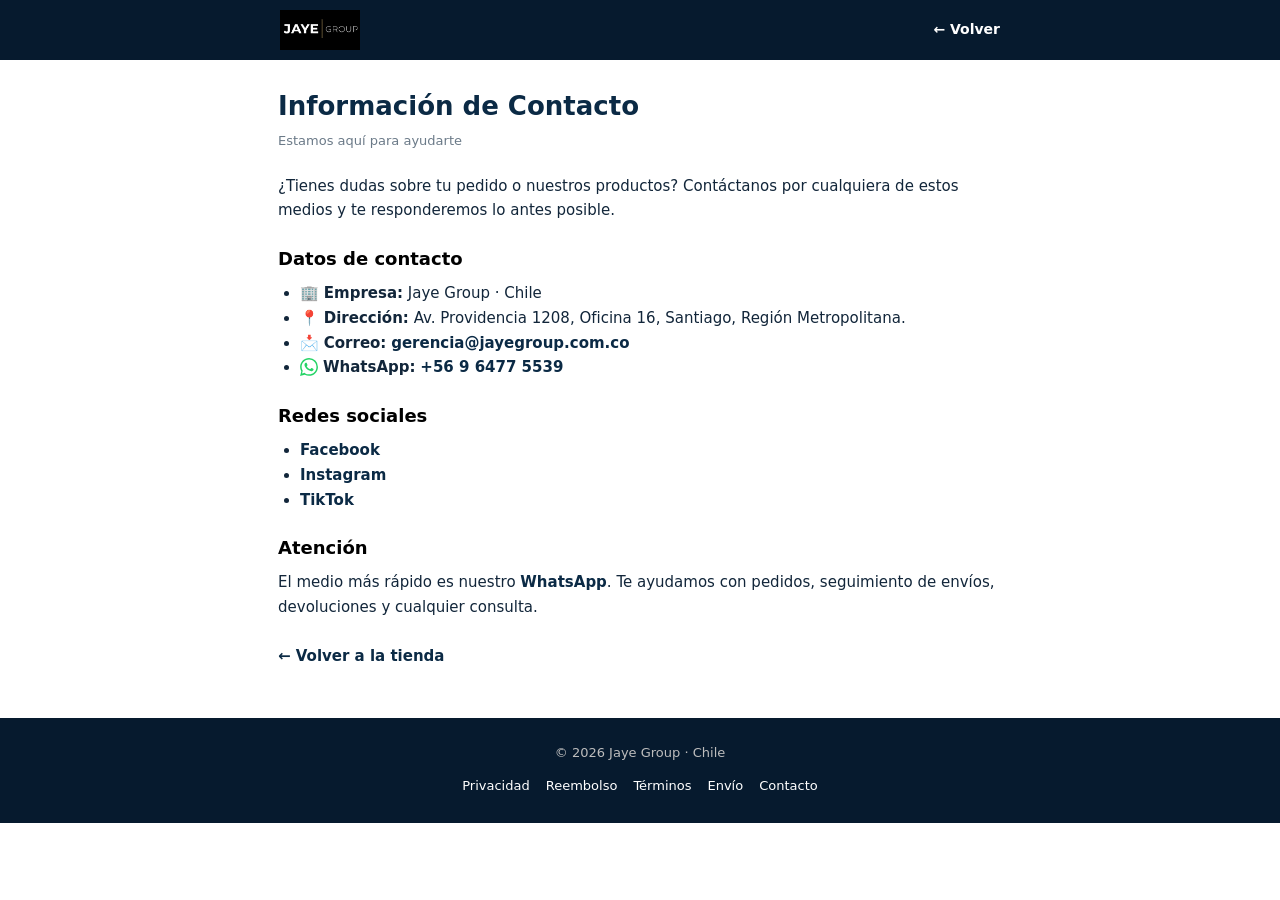
<file: contacto.html>
<!DOCTYPE html>
<html lang="es-CL">
<head>
<meta charset="UTF-8">
<meta name="viewport" content="width=device-width, initial-scale=1">
<title>Información de Contacto | Jaye Group</title>
<link rel="preconnect" href="https://fonts.googleapis.com">
<link href="https://fonts.googleapis.com/css2?family=Archivo:wght@400;600;700;800;900&family=Proza+Libre:wght@400;600;700;800&display=swap" rel="stylesheet">
<link rel="stylesheet" href="style.css">
<script>!function(f,b,e,v,n,t,s){if(f.fbq)return;n=f.fbq=function(){n.callMethod?n.callMethod.apply(n,arguments):n.queue.push(arguments)};if(!f._fbq)f._fbq=n;n.push=n;n.loaded=!0;n.version='2.0';n.queue=[];t=b.createElement(e);t.async=!0;t.src=v;s=b.getElementsByTagName(e)[0];s.parentNode.insertBefore(t,s)}(window,document,'script','https://connect.facebook.net/en_US/fbevents.js');fbq('init','1249894010361489');fbq('track','PageView');</script>
</head>
<body>
<header class="legal-head">
  <div class="wrap">
    <a href="index.html" class="logo"><img src="img/WhatsApp_Image_2026-03-26_at_11.36.34_PM_fa94a861-7009-_003.webp" alt="Jaye Group"></a>
    <a href="index.html" class="volver">← Volver</a>
  </div>
</header>
<main class="legal-body">
  <h1>Información de Contacto</h1>
  <p class="upd">Estamos aquí para ayudarte</p>

  <p>¿Tienes dudas sobre tu pedido o nuestros productos? Contáctanos por cualquiera de estos medios y te responderemos lo antes posible.</p>

  <h2>Datos de contacto</h2>
  <ul>
    <li>🏢 <b>Empresa:</b> Jaye Group · Chile</li>
    <li>📍 <b>Dirección:</b> Av. Providencia 1208, Oficina 16, Santiago, Región Metropolitana.</li>
    <li>📩 <b>Correo:</b> <a href="mailto:gerencia@jayegroup.com.co">gerencia@jayegroup.com.co</a></li>
    <li><svg class="wai" viewBox="0 0 24 24" aria-hidden="true"><path fill="#25D366" d="M.057 24l1.687-6.163a11.867 11.867 0 01-1.587-5.946C.16 5.335 5.495 0 12.05 0a11.817 11.817 0 018.413 3.488 11.824 11.824 0 013.48 8.414c-.003 6.557-5.338 11.892-11.893 11.892a11.9 11.9 0 01-5.688-1.448L.057 24zm6.597-3.807c1.676.995 3.276 1.591 5.392 1.592 5.448 0 9.886-4.434 9.889-9.885.002-5.462-4.415-9.89-9.881-9.892-5.452 0-9.887 4.434-9.889 9.884a9.86 9.86 0 001.519 5.26l-.999 3.648 3.97-1.039zm11.387-5.464c-.074-.124-.272-.198-.57-.347-.297-.149-1.758-.868-2.031-.967-.272-.099-.47-.149-.669.149-.198.297-.768.967-.941 1.165-.173.198-.347.223-.644.074-.297-.149-1.255-.462-2.39-1.475-.883-.788-1.48-1.761-1.653-2.059-.173-.297-.018-.458.13-.606.134-.133.297-.347.446-.521.151-.172.2-.296.3-.495.099-.198.05-.372-.025-.521-.075-.148-.669-1.611-.916-2.206-.242-.579-.487-.5-.669-.51l-.57-.01c-.198 0-.52.074-.792.372s-1.04 1.016-1.04 2.479 1.065 2.876 1.213 3.074c.149.198 2.096 3.2 5.077 4.487.709.306 1.262.489 1.693.626.712.226 1.36.194 1.872.118.571-.085 1.758-.719 2.006-1.413.248-.695.248-1.29.173-1.414z"/></svg><b>WhatsApp:</b> <a href="https://wa.me/56964775539">+56 9 6477 5539</a></li>
  </ul>

  <h2>Redes sociales</h2>
  <ul>
    <li><a href="https://www.facebook.com/share/18bZZKscMB/" target="_blank" rel="noopener">Facebook</a></li>
    <li><a href="https://www.instagram.com/jaye.group?igsh=aXB6eHhzMzhoazg4" target="_blank" rel="noopener">Instagram</a></li>
    <li><a href="https://tiktok.com/@jaye.group" target="_blank" rel="noopener">TikTok</a></li>
  </ul>

  <h2>Atención</h2>
  <p>El medio más rápido es nuestro <a href="https://wa.me/56964775539">WhatsApp</a>. Te ayudamos con pedidos, seguimiento de envíos, devoluciones y cualquier consulta.</p>

  <p style="margin-top:24px"><a href="index.html" style="font-weight:800">← Volver a la tienda</a></p>
</main>
<footer class="legal-foot">
  <div>© <span id="y"></span> Jaye Group · Chile</div>
  <div style="margin-top:8px">
    <a href="privacidad.html">Privacidad</a><a href="reembolso.html">Reembolso</a><a href="terminos.html">Términos</a><a href="envio.html">Envío</a><a href="contacto.html">Contacto</a>
  </div>
</footer>
<script>document.getElementById('y').textContent=new Date().getFullYear();</script>
</body>
</html>
</file>
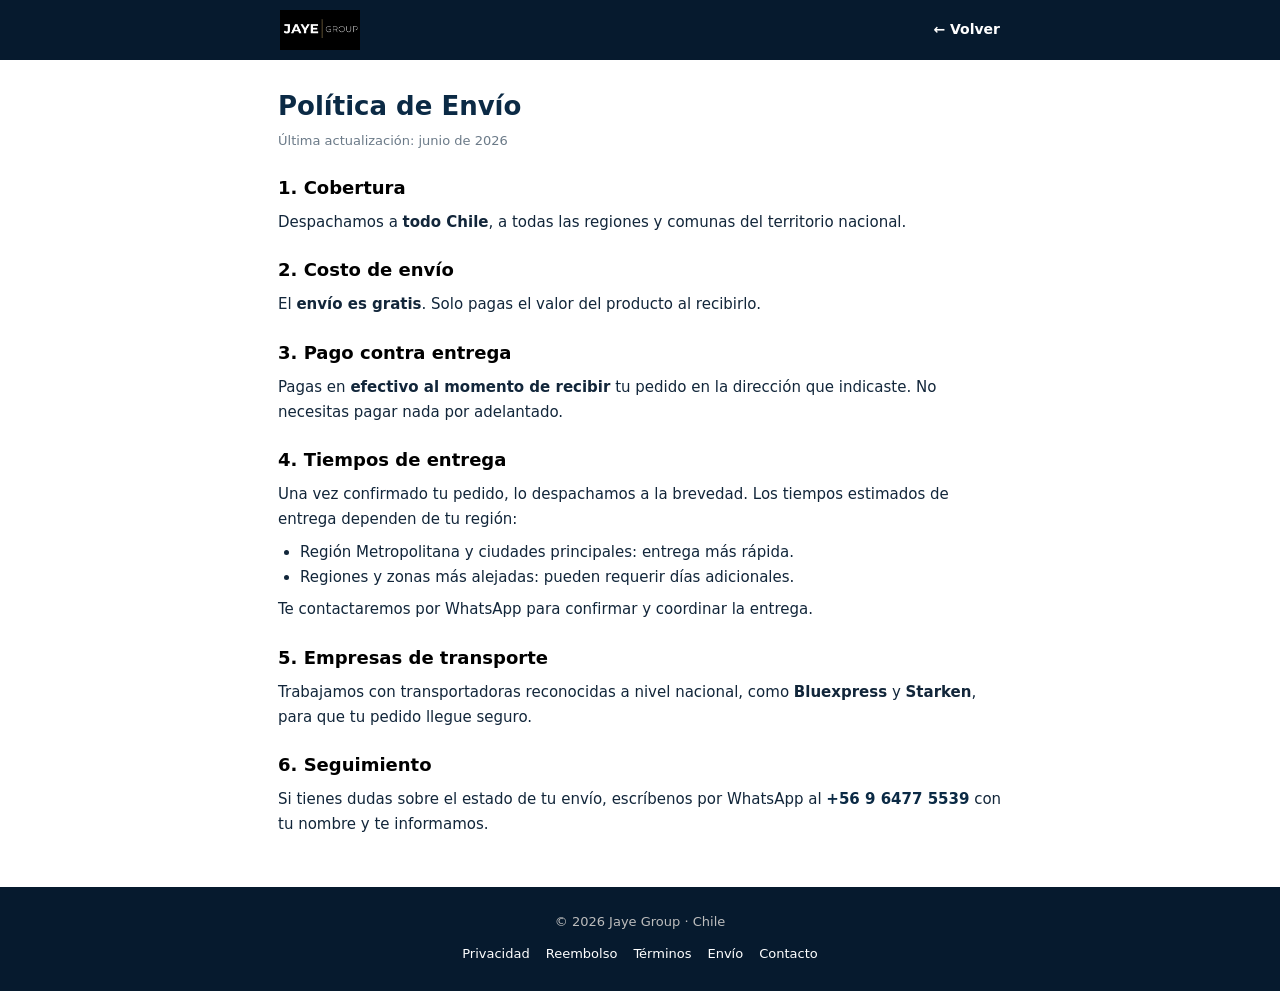
<file: envio.html>
<!DOCTYPE html>
<html lang="es-CL">
<head>
<meta charset="UTF-8">
<meta name="viewport" content="width=device-width, initial-scale=1">
<title>Política de Envío | Jaye Group</title>
<link rel="preconnect" href="https://fonts.googleapis.com">
<link href="https://fonts.googleapis.com/css2?family=Archivo:wght@400;600;700;800;900&family=Proza+Libre:wght@400;600;700;800&display=swap" rel="stylesheet">
<link rel="stylesheet" href="style.css">
<script>!function(f,b,e,v,n,t,s){if(f.fbq)return;n=f.fbq=function(){n.callMethod?n.callMethod.apply(n,arguments):n.queue.push(arguments)};if(!f._fbq)f._fbq=n;n.push=n;n.loaded=!0;n.version='2.0';n.queue=[];t=b.createElement(e);t.async=!0;t.src=v;s=b.getElementsByTagName(e)[0];s.parentNode.insertBefore(t,s)}(window,document,'script','https://connect.facebook.net/en_US/fbevents.js');fbq('init','1249894010361489');fbq('track','PageView');</script>
</head>
<body>
<header class="legal-head">
  <div class="wrap">
    <a href="index.html" class="logo"><img src="img/WhatsApp_Image_2026-03-26_at_11.36.34_PM_fa94a861-7009-_003.webp" alt="Jaye Group"></a>
    <a href="index.html" class="volver">← Volver</a>
  </div>
</header>
<main class="legal-body">
  <h1>Política de Envío</h1>
  <p class="upd">Última actualización: junio de 2026</p>

  <h2>1. Cobertura</h2>
  <p>Despachamos a <b>todo Chile</b>, a todas las regiones y comunas del territorio nacional.</p>

  <h2>2. Costo de envío</h2>
  <p>El <b>envío es gratis</b>. Solo pagas el valor del producto al recibirlo.</p>

  <h2>3. Pago contra entrega</h2>
  <p>Pagas en <b>efectivo al momento de recibir</b> tu pedido en la dirección que indicaste. No necesitas pagar nada por adelantado.</p>

  <h2>4. Tiempos de entrega</h2>
  <p>Una vez confirmado tu pedido, lo despachamos a la brevedad. Los tiempos estimados de entrega dependen de tu región:</p>
  <ul>
    <li>Región Metropolitana y ciudades principales: entrega más rápida.</li>
    <li>Regiones y zonas más alejadas: pueden requerir días adicionales.</li>
  </ul>
  <p>Te contactaremos por WhatsApp para confirmar y coordinar la entrega.</p>

  <h2>5. Empresas de transporte</h2>
  <p>Trabajamos con transportadoras reconocidas a nivel nacional, como <b>Bluexpress</b> y <b>Starken</b>, para que tu pedido llegue seguro.</p>

  <h2>6. Seguimiento</h2>
  <p>Si tienes dudas sobre el estado de tu envío, escríbenos por WhatsApp al <a href="https://wa.me/56964775539">+56 9 6477 5539</a> con tu nombre y te informamos.</p>
</main>
<footer class="legal-foot">
  <div>© <span id="y"></span> Jaye Group · Chile</div>
  <div style="margin-top:8px">
    <a href="privacidad.html">Privacidad</a><a href="reembolso.html">Reembolso</a><a href="terminos.html">Términos</a><a href="envio.html">Envío</a><a href="contacto.html">Contacto</a>
  </div>
</footer>
<script>document.getElementById('y').textContent=new Date().getFullYear();</script>
</body>
</html>
</file>
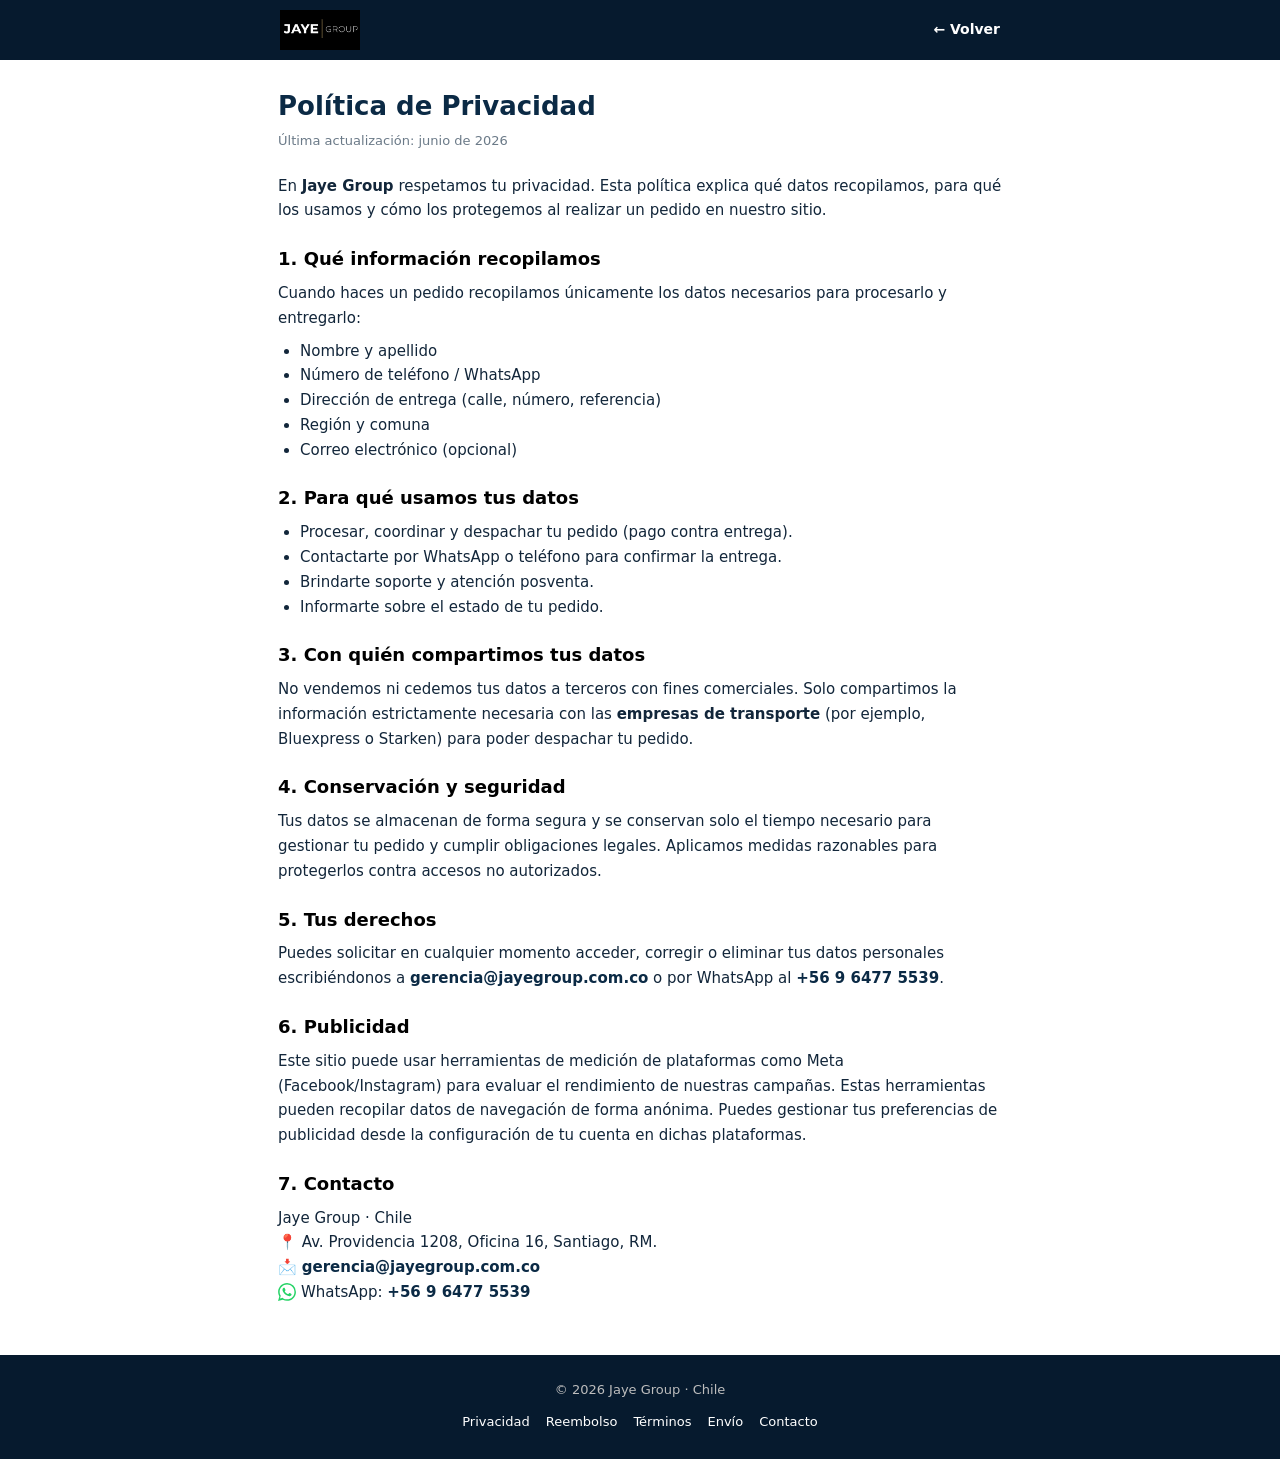
<file: privacidad.html>
<!DOCTYPE html>
<html lang="es-CL">
<head>
<meta charset="UTF-8">
<meta name="viewport" content="width=device-width, initial-scale=1">
<title>Política de Privacidad | Jaye Group</title>
<link rel="preconnect" href="https://fonts.googleapis.com">
<link href="https://fonts.googleapis.com/css2?family=Archivo:wght@400;600;700;800;900&family=Proza+Libre:wght@400;600;700;800&display=swap" rel="stylesheet">
<link rel="stylesheet" href="style.css">
<script>!function(f,b,e,v,n,t,s){if(f.fbq)return;n=f.fbq=function(){n.callMethod?n.callMethod.apply(n,arguments):n.queue.push(arguments)};if(!f._fbq)f._fbq=n;n.push=n;n.loaded=!0;n.version='2.0';n.queue=[];t=b.createElement(e);t.async=!0;t.src=v;s=b.getElementsByTagName(e)[0];s.parentNode.insertBefore(t,s)}(window,document,'script','https://connect.facebook.net/en_US/fbevents.js');fbq('init','1249894010361489');fbq('track','PageView');</script>
</head>
<body>
<header class="legal-head">
  <div class="wrap">
    <a href="index.html" class="logo"><img src="img/WhatsApp_Image_2026-03-26_at_11.36.34_PM_fa94a861-7009-_003.webp" alt="Jaye Group"></a>
    <a href="index.html" class="volver">← Volver</a>
  </div>
</header>
<main class="legal-body">
  <h1>Política de Privacidad</h1>
  <p class="upd">Última actualización: junio de 2026</p>

  <p>En <b>Jaye Group</b> respetamos tu privacidad. Esta política explica qué datos recopilamos, para qué los usamos y cómo los protegemos al realizar un pedido en nuestro sitio.</p>

  <h2>1. Qué información recopilamos</h2>
  <p>Cuando haces un pedido recopilamos únicamente los datos necesarios para procesarlo y entregarlo:</p>
  <ul>
    <li>Nombre y apellido</li>
    <li>Número de teléfono / WhatsApp</li>
    <li>Dirección de entrega (calle, número, referencia)</li>
    <li>Región y comuna</li>
    <li>Correo electrónico (opcional)</li>
  </ul>

  <h2>2. Para qué usamos tus datos</h2>
  <ul>
    <li>Procesar, coordinar y despachar tu pedido (pago contra entrega).</li>
    <li>Contactarte por WhatsApp o teléfono para confirmar la entrega.</li>
    <li>Brindarte soporte y atención posventa.</li>
    <li>Informarte sobre el estado de tu pedido.</li>
  </ul>

  <h2>3. Con quién compartimos tus datos</h2>
  <p>No vendemos ni cedemos tus datos a terceros con fines comerciales. Solo compartimos la información estrictamente necesaria con las <b>empresas de transporte</b> (por ejemplo, Bluexpress o Starken) para poder despachar tu pedido.</p>

  <h2>4. Conservación y seguridad</h2>
  <p>Tus datos se almacenan de forma segura y se conservan solo el tiempo necesario para gestionar tu pedido y cumplir obligaciones legales. Aplicamos medidas razonables para protegerlos contra accesos no autorizados.</p>

  <h2>5. Tus derechos</h2>
  <p>Puedes solicitar en cualquier momento acceder, corregir o eliminar tus datos personales escribiéndonos a <a href="mailto:gerencia@jayegroup.com.co">gerencia@jayegroup.com.co</a> o por WhatsApp al <a href="https://wa.me/56964775539">+56 9 6477 5539</a>.</p>

  <h2>6. Publicidad</h2>
  <p>Este sitio puede usar herramientas de medición de plataformas como Meta (Facebook/Instagram) para evaluar el rendimiento de nuestras campañas. Estas herramientas pueden recopilar datos de navegación de forma anónima. Puedes gestionar tus preferencias de publicidad desde la configuración de tu cuenta en dichas plataformas.</p>

  <h2>7. Contacto</h2>
  <p>Jaye Group · Chile<br>
  📍 Av. Providencia 1208, Oficina 16, Santiago, RM.<br>
  📩 <a href="mailto:gerencia@jayegroup.com.co">gerencia@jayegroup.com.co</a><br>
  <svg class="wai" viewBox="0 0 24 24" aria-hidden="true"><path fill="#25D366" d="M.057 24l1.687-6.163a11.867 11.867 0 01-1.587-5.946C.16 5.335 5.495 0 12.05 0a11.817 11.817 0 018.413 3.488 11.824 11.824 0 013.48 8.414c-.003 6.557-5.338 11.892-11.893 11.892a11.9 11.9 0 01-5.688-1.448L.057 24zm6.597-3.807c1.676.995 3.276 1.591 5.392 1.592 5.448 0 9.886-4.434 9.889-9.885.002-5.462-4.415-9.89-9.881-9.892-5.452 0-9.887 4.434-9.889 9.884a9.86 9.86 0 001.519 5.26l-.999 3.648 3.97-1.039zm11.387-5.464c-.074-.124-.272-.198-.57-.347-.297-.149-1.758-.868-2.031-.967-.272-.099-.47-.149-.669.149-.198.297-.768.967-.941 1.165-.173.198-.347.223-.644.074-.297-.149-1.255-.462-2.39-1.475-.883-.788-1.48-1.761-1.653-2.059-.173-.297-.018-.458.13-.606.134-.133.297-.347.446-.521.151-.172.2-.296.3-.495.099-.198.05-.372-.025-.521-.075-.148-.669-1.611-.916-2.206-.242-.579-.487-.5-.669-.51l-.57-.01c-.198 0-.52.074-.792.372s-1.04 1.016-1.04 2.479 1.065 2.876 1.213 3.074c.149.198 2.096 3.2 5.077 4.487.709.306 1.262.489 1.693.626.712.226 1.36.194 1.872.118.571-.085 1.758-.719 2.006-1.413.248-.695.248-1.29.173-1.414z"/></svg>WhatsApp: <a href="https://wa.me/56964775539">+56 9 6477 5539</a></p>
</main>
<footer class="legal-foot">
  <div>© <span id="y"></span> Jaye Group · Chile</div>
  <div style="margin-top:8px">
    <a href="privacidad.html">Privacidad</a><a href="reembolso.html">Reembolso</a><a href="terminos.html">Términos</a><a href="envio.html">Envío</a><a href="contacto.html">Contacto</a>
  </div>
</footer>
<script>document.getElementById('y').textContent=new Date().getFullYear();</script>
</body>
</html>
</file>
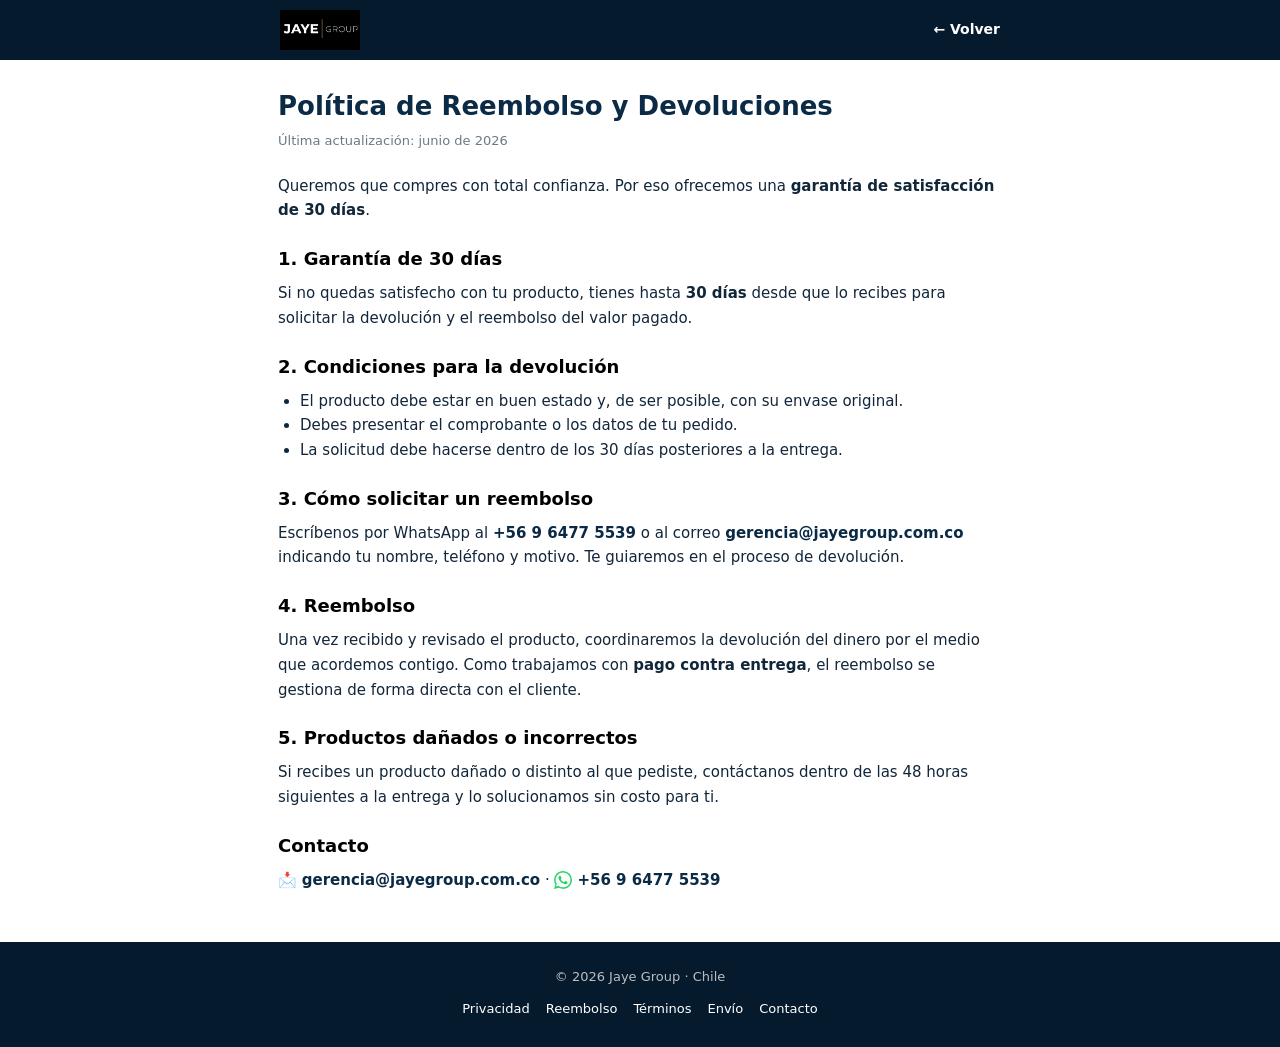
<file: reembolso.html>
<!DOCTYPE html>
<html lang="es-CL">
<head>
<meta charset="UTF-8">
<meta name="viewport" content="width=device-width, initial-scale=1">
<title>Política de Reembolso y Devoluciones | Jaye Group</title>
<link rel="preconnect" href="https://fonts.googleapis.com">
<link href="https://fonts.googleapis.com/css2?family=Archivo:wght@400;600;700;800;900&family=Proza+Libre:wght@400;600;700;800&display=swap" rel="stylesheet">
<link rel="stylesheet" href="style.css">
<script>!function(f,b,e,v,n,t,s){if(f.fbq)return;n=f.fbq=function(){n.callMethod?n.callMethod.apply(n,arguments):n.queue.push(arguments)};if(!f._fbq)f._fbq=n;n.push=n;n.loaded=!0;n.version='2.0';n.queue=[];t=b.createElement(e);t.async=!0;t.src=v;s=b.getElementsByTagName(e)[0];s.parentNode.insertBefore(t,s)}(window,document,'script','https://connect.facebook.net/en_US/fbevents.js');fbq('init','1249894010361489');fbq('track','PageView');</script>
</head>
<body>
<header class="legal-head">
  <div class="wrap">
    <a href="index.html" class="logo"><img src="img/WhatsApp_Image_2026-03-26_at_11.36.34_PM_fa94a861-7009-_003.webp" alt="Jaye Group"></a>
    <a href="index.html" class="volver">← Volver</a>
  </div>
</header>
<main class="legal-body">
  <h1>Política de Reembolso y Devoluciones</h1>
  <p class="upd">Última actualización: junio de 2026</p>

  <p>Queremos que compres con total confianza. Por eso ofrecemos una <b>garantía de satisfacción de 30 días</b>.</p>

  <h2>1. Garantía de 30 días</h2>
  <p>Si no quedas satisfecho con tu producto, tienes hasta <b>30 días</b> desde que lo recibes para solicitar la devolución y el reembolso del valor pagado.</p>

  <h2>2. Condiciones para la devolución</h2>
  <ul>
    <li>El producto debe estar en buen estado y, de ser posible, con su envase original.</li>
    <li>Debes presentar el comprobante o los datos de tu pedido.</li>
    <li>La solicitud debe hacerse dentro de los 30 días posteriores a la entrega.</li>
  </ul>

  <h2>3. Cómo solicitar un reembolso</h2>
  <p>Escríbenos por WhatsApp al <a href="https://wa.me/56964775539">+56 9 6477 5539</a> o al correo <a href="mailto:gerencia@jayegroup.com.co">gerencia@jayegroup.com.co</a> indicando tu nombre, teléfono y motivo. Te guiaremos en el proceso de devolución.</p>

  <h2>4. Reembolso</h2>
  <p>Una vez recibido y revisado el producto, coordinaremos la devolución del dinero por el medio que acordemos contigo. Como trabajamos con <b>pago contra entrega</b>, el reembolso se gestiona de forma directa con el cliente.</p>

  <h2>5. Productos dañados o incorrectos</h2>
  <p>Si recibes un producto dañado o distinto al que pediste, contáctanos dentro de las 48 horas siguientes a la entrega y lo solucionamos sin costo para ti.</p>

  <h2>Contacto</h2>
  <p>📩 <a href="mailto:gerencia@jayegroup.com.co">gerencia@jayegroup.com.co</a> · <svg class="wai" viewBox="0 0 24 24" aria-hidden="true"><path fill="#25D366" d="M.057 24l1.687-6.163a11.867 11.867 0 01-1.587-5.946C.16 5.335 5.495 0 12.05 0a11.817 11.817 0 018.413 3.488 11.824 11.824 0 013.48 8.414c-.003 6.557-5.338 11.892-11.893 11.892a11.9 11.9 0 01-5.688-1.448L.057 24zm6.597-3.807c1.676.995 3.276 1.591 5.392 1.592 5.448 0 9.886-4.434 9.889-9.885.002-5.462-4.415-9.89-9.881-9.892-5.452 0-9.887 4.434-9.889 9.884a9.86 9.86 0 001.519 5.26l-.999 3.648 3.97-1.039zm11.387-5.464c-.074-.124-.272-.198-.57-.347-.297-.149-1.758-.868-2.031-.967-.272-.099-.47-.149-.669.149-.198.297-.768.967-.941 1.165-.173.198-.347.223-.644.074-.297-.149-1.255-.462-2.39-1.475-.883-.788-1.48-1.761-1.653-2.059-.173-.297-.018-.458.13-.606.134-.133.297-.347.446-.521.151-.172.2-.296.3-.495.099-.198.05-.372-.025-.521-.075-.148-.669-1.611-.916-2.206-.242-.579-.487-.5-.669-.51l-.57-.01c-.198 0-.52.074-.792.372s-1.04 1.016-1.04 2.479 1.065 2.876 1.213 3.074c.149.198 2.096 3.2 5.077 4.487.709.306 1.262.489 1.693.626.712.226 1.36.194 1.872.118.571-.085 1.758-.719 2.006-1.413.248-.695.248-1.29.173-1.414z"/></svg><a href="https://wa.me/56964775539">+56 9 6477 5539</a></p>
</main>
<footer class="legal-foot">
  <div>© <span id="y"></span> Jaye Group · Chile</div>
  <div style="margin-top:8px">
    <a href="privacidad.html">Privacidad</a><a href="reembolso.html">Reembolso</a><a href="terminos.html">Términos</a><a href="envio.html">Envío</a><a href="contacto.html">Contacto</a>
  </div>
</footer>
<script>document.getElementById('y').textContent=new Date().getFullYear();</script>
</body>
</html>
</file>
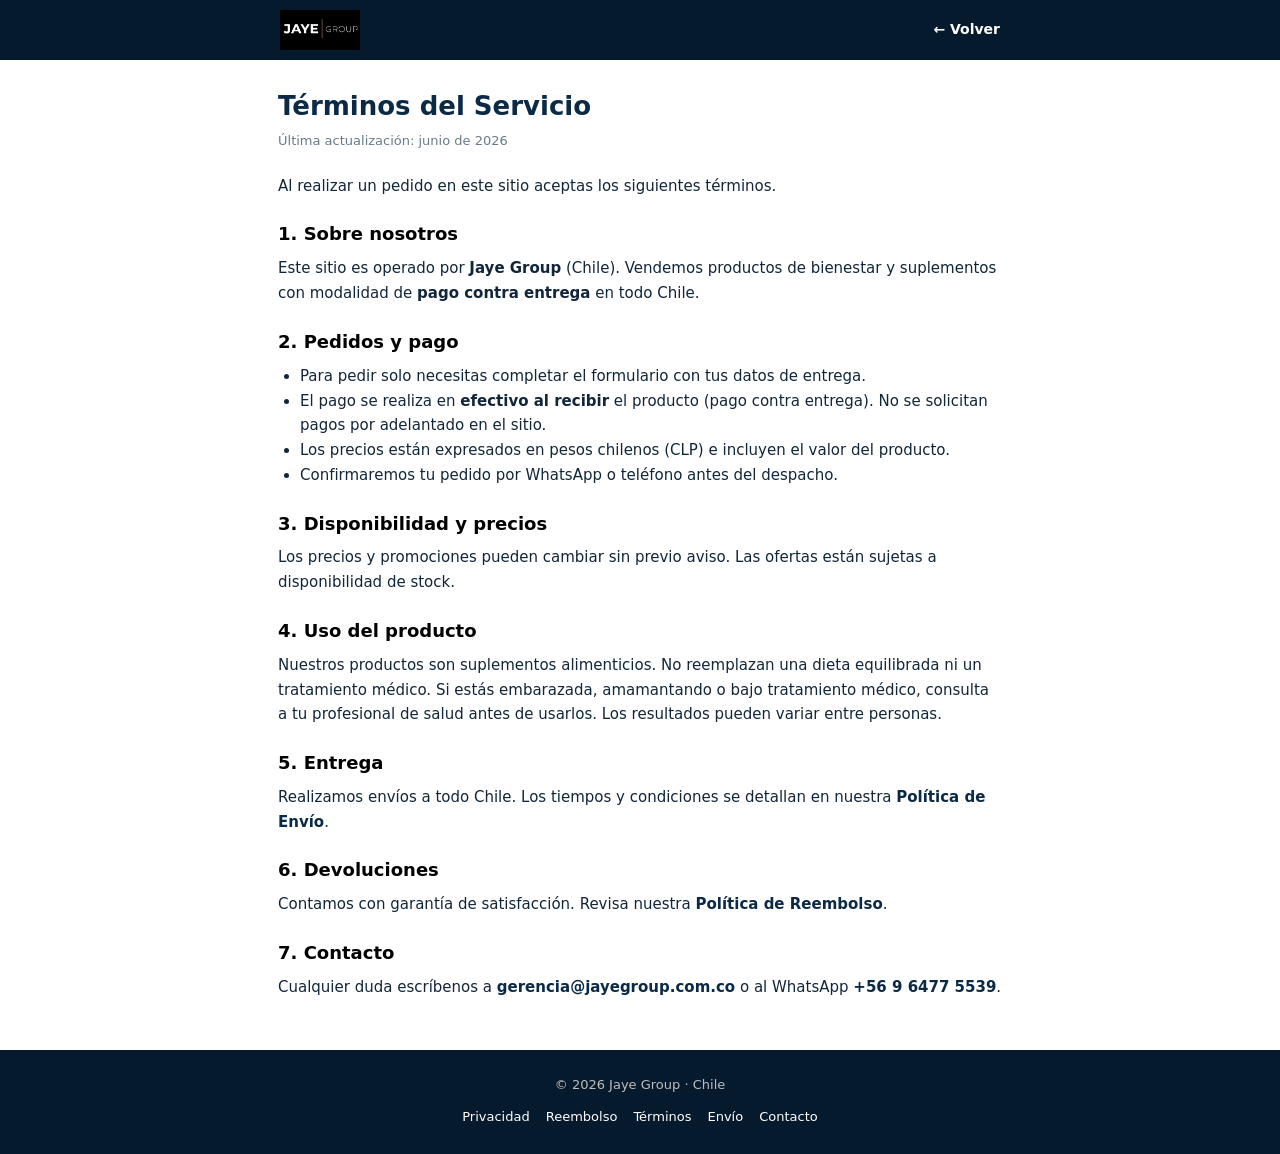
<file: terminos.html>
<!DOCTYPE html>
<html lang="es-CL">
<head>
<meta charset="UTF-8">
<meta name="viewport" content="width=device-width, initial-scale=1">
<title>Términos del Servicio | Jaye Group</title>
<link rel="preconnect" href="https://fonts.googleapis.com">
<link href="https://fonts.googleapis.com/css2?family=Archivo:wght@400;600;700;800;900&family=Proza+Libre:wght@400;600;700;800&display=swap" rel="stylesheet">
<link rel="stylesheet" href="style.css">
<script>!function(f,b,e,v,n,t,s){if(f.fbq)return;n=f.fbq=function(){n.callMethod?n.callMethod.apply(n,arguments):n.queue.push(arguments)};if(!f._fbq)f._fbq=n;n.push=n;n.loaded=!0;n.version='2.0';n.queue=[];t=b.createElement(e);t.async=!0;t.src=v;s=b.getElementsByTagName(e)[0];s.parentNode.insertBefore(t,s)}(window,document,'script','https://connect.facebook.net/en_US/fbevents.js');fbq('init','1249894010361489');fbq('track','PageView');</script>
</head>
<body>
<header class="legal-head">
  <div class="wrap">
    <a href="index.html" class="logo"><img src="img/WhatsApp_Image_2026-03-26_at_11.36.34_PM_fa94a861-7009-_003.webp" alt="Jaye Group"></a>
    <a href="index.html" class="volver">← Volver</a>
  </div>
</header>
<main class="legal-body">
  <h1>Términos del Servicio</h1>
  <p class="upd">Última actualización: junio de 2026</p>

  <p>Al realizar un pedido en este sitio aceptas los siguientes términos.</p>

  <h2>1. Sobre nosotros</h2>
  <p>Este sitio es operado por <b>Jaye Group</b> (Chile). Vendemos productos de bienestar y suplementos con modalidad de <b>pago contra entrega</b> en todo Chile.</p>

  <h2>2. Pedidos y pago</h2>
  <ul>
    <li>Para pedir solo necesitas completar el formulario con tus datos de entrega.</li>
    <li>El pago se realiza en <b>efectivo al recibir</b> el producto (pago contra entrega). No se solicitan pagos por adelantado en el sitio.</li>
    <li>Los precios están expresados en pesos chilenos (CLP) e incluyen el valor del producto.</li>
    <li>Confirmaremos tu pedido por WhatsApp o teléfono antes del despacho.</li>
  </ul>

  <h2>3. Disponibilidad y precios</h2>
  <p>Los precios y promociones pueden cambiar sin previo aviso. Las ofertas están sujetas a disponibilidad de stock.</p>

  <h2>4. Uso del producto</h2>
  <p>Nuestros productos son suplementos alimenticios. No reemplazan una dieta equilibrada ni un tratamiento médico. Si estás embarazada, amamantando o bajo tratamiento médico, consulta a tu profesional de salud antes de usarlos. Los resultados pueden variar entre personas.</p>

  <h2>5. Entrega</h2>
  <p>Realizamos envíos a todo Chile. Los tiempos y condiciones se detallan en nuestra <a href="envio.html">Política de Envío</a>.</p>

  <h2>6. Devoluciones</h2>
  <p>Contamos con garantía de satisfacción. Revisa nuestra <a href="reembolso.html">Política de Reembolso</a>.</p>

  <h2>7. Contacto</h2>
  <p>Cualquier duda escríbenos a <a href="mailto:gerencia@jayegroup.com.co">gerencia@jayegroup.com.co</a> o al WhatsApp <a href="https://wa.me/56964775539">+56 9 6477 5539</a>.</p>
</main>
<footer class="legal-foot">
  <div>© <span id="y"></span> Jaye Group · Chile</div>
  <div style="margin-top:8px">
    <a href="privacidad.html">Privacidad</a><a href="reembolso.html">Reembolso</a><a href="terminos.html">Términos</a><a href="envio.html">Envío</a><a href="contacto.html">Contacto</a>
  </div>
</footer>
<script>document.getElementById('y').textContent=new Date().getFullYear();</script>
</body>
</html>
</file>
<file: style.css>
/* ============================================================
   DRAINPRO · landing rediseñada el 26-09 ("el destape").
   Agua: azul profundo + cian, y el amarillo de la etiqueta para el botón.
   Letra Big Shoulders Display (industrial) + Inter.
   🔴 Hero a sangre y sin radio, letras ARRIBA. Nada queda escondido si
   dp.js no corre. Los bloques del formulario, reseñas y pie conservan sus
   clases/ids porque app.js los usa.
   ============================================================ */
:root{
  --noche:#061a2e; --agua:#0b2a45; --panel:#10334f;
  --cian:#22c8e6; --cian2:#7ee3f5; --amar:#ffd21f; --amar2:#ffe680;
  --crema:#f2f7fb; --tenue:#a9bccd; --texto:#12263a; --gris:#6b7a88;
  --linea:rgba(34,200,230,.22); --lineaL:#dde6ee;
  --rojo:#e0734d; --teal:#0b8f7a; --vino:#0b2a45; --negro:#0b1520;
  --disp:'Big Shoulders Display','Barlow Condensed',Impact,sans-serif;
  --ff:'Inter',system-ui,-apple-system,'Segoe UI',Roboto,Arial,sans-serif;
  --ease:cubic-bezier(.2,.8,.2,1);
  --max:600px;
}
*{box-sizing:border-box;margin:0;padding:0}
html{scroll-behavior:smooth;-webkit-text-size-adjust:100%}
body{font-family:var(--ff);color:var(--texto);background:#fff;line-height:1.55;font-size:16px;overflow-x:hidden}
img{max-width:100%;display:block}
a{color:inherit;text-decoration:none}
button{font-family:inherit}
.wrap{max-width:var(--max);margin:0 auto;padding:0 20px}

/* ---------- piezas ---------- */
.dp-rot{display:block;margin:0 0 10px;font-family:var(--disp);font-size:14px;font-weight:700;letter-spacing:.2em;text-transform:uppercase;color:var(--cian)}
.dp-h2{margin:0 0 12px;font-family:var(--disp);font-weight:900;font-size:clamp(34px,9.6vw,52px);line-height:.98;letter-spacing:.005em;text-transform:uppercase;color:var(--texto);text-wrap:balance}
.dp-h2 em{display:block;font-style:normal;color:var(--cian)}
.dp-agua .dp-h2{color:#fff}
.dp-sub{margin:0 0 22px;font-size:16px;line-height:1.65;color:var(--gris);max-width:46ch}
.dp-agua .dp-sub{color:var(--tenue)}
.dp-sec{padding:54px 0 50px;position:relative}
.dp-agua{background:var(--agua);color:var(--tenue)}
.dp-agua::before{content:'';position:absolute;top:0;left:20px;right:20px;height:1px;background:linear-gradient(90deg,transparent,var(--linea) 20%,var(--linea) 80%,transparent)}
.dp-btn{display:inline-flex;flex-direction:column;align-items:center;justify-content:center;gap:2px;min-height:56px;padding:12px 26px;border:0;border-radius:14px;background:var(--amar);color:var(--negro);font-family:var(--disp);font-size:22px;font-weight:900;letter-spacing:.03em;text-transform:uppercase;cursor:pointer;position:relative;overflow:hidden;isolation:isolate;box-shadow:0 12px 30px rgba(255,210,31,.28);transition:transform .18s var(--ease)}
.dp-btn span{font-family:var(--ff);font-size:12.5px;font-weight:600;letter-spacing:.02em;text-transform:none;opacity:.8}
.dp-btn::after{content:'';position:absolute;top:0;bottom:0;left:-42%;width:34%;z-index:-1;pointer-events:none;background:linear-gradient(100deg,transparent,rgba(255,255,255,.6),transparent);transform:skewX(-18deg);animation:dp-brillo 3.6s ease-in-out 1.4s infinite}
@keyframes dp-brillo{0%{left:-42%}38%,100%{left:128%}}
.dp-btn:active{transform:scale(.975)}
.dp-btn--ancho{width:100%}
.dp-mira{--c:rgba(255,255,255,.85);--l:18px;--g:2px;position:absolute;inset:10px;z-index:2;pointer-events:none;background:linear-gradient(var(--c),var(--c)) top left/var(--l) var(--g) no-repeat,linear-gradient(var(--c),var(--c)) top left/var(--g) var(--l) no-repeat,linear-gradient(var(--c),var(--c)) top right/var(--l) var(--g) no-repeat,linear-gradient(var(--c),var(--c)) top right/var(--g) var(--l) no-repeat,linear-gradient(var(--c),var(--c)) bottom left/var(--l) var(--g) no-repeat,linear-gradient(var(--c),var(--c)) bottom left/var(--g) var(--l) no-repeat,linear-gradient(var(--c),var(--c)) bottom right/var(--l) var(--g) no-repeat,linear-gradient(var(--c),var(--c)) bottom right/var(--g) var(--l) no-repeat}

/* ---------- barra + header ---------- */
.dp-barra{overflow:hidden;white-space:nowrap;padding:8px 0;background:var(--noche);border-bottom:1px solid rgba(255,255,255,.06)}
.dp-barra__track{display:inline-flex;animation:dp-scrollx 26s linear infinite}
.dp-barra__track span{color:#fff;font-family:var(--disp);font-weight:700;font-size:14px;letter-spacing:.12em;text-transform:uppercase;padding:0 18px}
.dp-barra__track span::after{content:'·';margin-left:36px;color:var(--cian)}
@keyframes dp-scrollx{from{transform:translateX(0)}to{transform:translateX(-50%)}}
.dp-head{position:sticky;top:0;z-index:40;background:rgba(6,26,46,.92);backdrop-filter:blur(8px);border-bottom:1px solid rgba(255,255,255,.06)}
.dp-head .wrap{display:flex;align-items:center;justify-content:space-between;height:56px}
.dp-logo{display:inline-flex;align-items:center;gap:10px;font-family:var(--disp);font-size:24px;letter-spacing:.06em}
.dp-logo-j{color:#fff;font-weight:900}
.dp-logo i{width:1px;height:22px;background:#d8a52e}
.dp-logo-g{color:#d8a52e;font-weight:700}
.dp-head-cta{border:1.5px solid var(--amar);background:transparent;color:var(--amar);font-family:var(--disp);font-weight:900;font-size:16px;letter-spacing:.1em;text-transform:uppercase;padding:7px 16px;border-radius:999px;cursor:pointer}

/* ---------- HERO: la imagen completa de fondo, letras ENCIMA en la parte oscura de arriba, frasco sin tapar (26-09 James) ---------- */
.dp-hero{position:relative;background:var(--noche);padding:0;border-radius:0}
.dp-hero-foto{position:relative;overflow:hidden;background:var(--noche);max-width:640px;margin:0 auto}
.dp-hero-foto img{width:100%;height:auto;display:block}
.dp-hero-foto::before{content:'';position:absolute;left:0;right:0;top:0;height:42%;z-index:1;pointer-events:none;background:linear-gradient(to bottom,rgba(6,26,46,.55),rgba(6,26,46,0))}
.dp-burbujas{position:absolute;left:0;right:0;top:20%;bottom:0;z-index:1;pointer-events:none}
.dp-burbujas i{position:absolute;bottom:-10px;left:var(--x);width:6px;height:6px;border-radius:50%;border:1.5px solid rgba(126,227,245,.9);background:rgba(126,227,245,.15);opacity:0;animation:dp-sube var(--t) linear var(--r) infinite}
@keyframes dp-sube{0%{opacity:0;transform:translate3d(0,0,0) scale(var(--s))}10%{opacity:.9}100%{opacity:0;transform:translate3d(12px,-60vh,0) scale(calc(var(--s)*.6))}}
.dp-sobre{position:absolute;left:0;right:0;top:0;z-index:2;padding:22px 20px 0}
.dp-hero .dp-rot{color:var(--cian2);font-size:12px;margin-bottom:8px}
.dp-h1{margin:0 0 8px;font-family:var(--disp);font-weight:900;font-size:clamp(36px,10.2vw,62px);line-height:.9;letter-spacing:.005em;text-transform:uppercase;color:#fff;text-shadow:0 2px 22px rgba(0,0,0,.75),0 0 4px rgba(0,0,0,.5)}
.dp-h1 .dp-ln{display:block;overflow:hidden;padding:.12em 0 .06em;margin-top:-.12em}
.dp-h1 .dp-pal{display:inline-block}
.dp-h1 em{font-style:normal;color:var(--amar)}
.dp-frase{margin:0;max-width:55%;font-size:14px;line-height:1.45;color:#e6eef5;text-shadow:0 1px 10px rgba(0,0,0,.85)}
.dp-hero-pie{position:relative;z-index:2;padding:16px 20px 26px;max-width:640px;margin:0 auto}
.dp-hero-cta{display:flex;flex-direction:column;align-items:flex-start;gap:8px}
.dp-hero-nota{font-family:var(--disp);font-size:14px;font-weight:700;letter-spacing:.14em;text-transform:uppercase;color:var(--cian2)}
/* cascada (solo si dp.js puso .dp-arranca) */
.dp-arranca .dp-h1 .dp-pal{transform:translateY(-115%);opacity:0}
.dp-arranca .dp-casc{opacity:0;transform:translateY(12px)}
.dp-listo .dp-h1 .dp-pal{transform:none;opacity:1;transition:transform .75s cubic-bezier(.3,1.35,.5,1) var(--d,0s),opacity .35s ease var(--d,0s)}
.dp-listo .dp-casc{opacity:1;transform:none;transition:opacity .6s ease var(--d,0s),transform .6s var(--ease) var(--d,0s)}
@media (min-width:820px){.dp-sobre{padding:34px 32px 0}.dp-frase{max-width:40ch;font-size:16px}}

/* ---------- video del producto ---------- */
.dp-video-sec{background:#fff}
.dp-video-caja{margin-top:18px;border-radius:16px;overflow:hidden;background:#000;box-shadow:0 18px 40px rgba(11,42,69,.25);max-width:420px;margin-left:auto;margin-right:auto}
.dp-video-prod{width:100%;height:auto;aspect-ratio:478/850;display:block;object-fit:cover}

/* ---------- cifras ---------- */
.dp-cifras{padding:30px 20px 32px}
.dp-med{display:grid;grid-template-columns:repeat(3,1fr);gap:8px;max-width:var(--max);margin:0 auto}
.dp-med>div{position:relative;display:flex;flex-direction:column;align-items:center;text-align:center;padding:18px 6px 14px;border-radius:10px;background:rgba(255,255,255,.04);border:1px solid rgba(255,255,255,.07)}
.dp-med b{font-family:var(--disp);font-weight:900;font-size:clamp(38px,11vw,56px);line-height:1;color:var(--amar);font-variant-numeric:tabular-nums}
.dp-med b.dp-fin{animation:dp-cifra 1.1s ease-out 1}
@keyframes dp-cifra{0%{transform:scale(1.22);text-shadow:0 0 22px rgba(255,210,31,.95),0 0 44px rgba(34,200,230,.6)}100%{transform:scale(1);text-shadow:none}}
.dp-med span{margin-top:8px;font-size:11.5px;line-height:1.35;letter-spacing:.02em;color:var(--tenue);max-width:14ch}

/* ---------- compra corta ---------- */
.dp-compra{background:#fff;padding-top:36px}
.dp-compra-grid{display:grid;grid-template-columns:118px 1fr;gap:18px;align-items:start}
.dp-frasco-caja{position:relative;border-radius:16px;overflow:hidden;background:#0b1520;box-shadow:0 14px 34px rgba(11,42,69,.28)}
.dp-frasco-caja img{width:100%;height:auto}
.dp-sello{position:absolute;left:0;right:0;bottom:0;padding:6px 4px;background:var(--amar);color:var(--negro);font-family:var(--disp);font-weight:900;font-size:11px;letter-spacing:.08em;text-transform:uppercase;text-align:center}
.dp-compra-txt .dp-h2{font-size:clamp(40px,12vw,60px)}
.dp-compra .dp-sub{font-size:14.5px;margin-bottom:14px}
.dp-escalera{display:grid;grid-template-columns:1fr;gap:8px;margin-bottom:12px}
.dp-esc{position:relative;display:flex;justify-content:space-between;align-items:center;padding:11px 14px;border:1.5px solid var(--lineaL);border-radius:12px;background:#fff;cursor:pointer;text-align:left}
.dp-esc b{font-weight:800;font-size:15px}
.dp-esc span{font-family:var(--disp);font-weight:900;font-size:22px;color:var(--agua)}
.dp-esc--top{border-color:var(--cian);background:#f0fbfd}
.dp-esc--top i{position:absolute;top:-9px;left:12px;background:var(--cian);color:#fff;font-style:normal;font-family:var(--disp);font-weight:900;font-size:11px;letter-spacing:.1em;text-transform:uppercase;padding:2px 8px;border-radius:999px}
.dp-cuenta{display:flex;align-items:center;justify-content:space-between;gap:10px;margin-top:12px;font-size:12.5px;color:var(--gris)}
.dp-cd{display:inline-flex;align-items:baseline;gap:3px;font-family:var(--disp);font-weight:900;font-size:20px;color:var(--agua);font-variant-numeric:tabular-nums}
.dp-cd i{font-style:normal;font-size:11px;font-weight:700;color:var(--gris);margin-right:5px}
@media (min-width:620px){.dp-compra-grid{grid-template-columns:200px 1fr;gap:28px}.dp-escalera{grid-template-columns:1fr 1fr 1fr}.dp-esc{flex-direction:column;align-items:flex-start;gap:2px}}

/* ---------- pasos ---------- */
.dp-linea{position:relative;margin-top:30px;padding-left:54px}
.dp-riel{position:absolute;left:19px;top:8px;bottom:8px;width:2px;background:rgba(255,255,255,.1);border-radius:2px}
.dp-riel i{position:absolute;inset:0;background:linear-gradient(var(--cian),var(--cian2));box-shadow:0 0 14px rgba(34,200,230,.8);border-radius:2px;transform-origin:top;transform:scaleY(1)}
.dp-pasos{list-style:none;display:grid;gap:34px}
.dp-paso{position:relative}
.dp-nodo{position:absolute;left:-54px;top:-4px;width:40px;height:40px;border-radius:50%;display:grid;place-items:center;background:var(--panel);border:1.5px solid rgba(255,255,255,.16);font-family:var(--disp);font-weight:900;font-size:20px;color:#fff;transition:background .4s ease,border-color .4s ease,box-shadow .5s ease,transform .4s var(--ease)}
.dp-paso.dp-on .dp-nodo{background:var(--cian);border-color:var(--cian);color:var(--noche);box-shadow:0 0 0 6px rgba(34,200,230,.16),0 0 26px rgba(34,200,230,.6);transform:scale(1.06)}
.dp-paso h3{margin:0 0 6px;font-family:var(--disp);font-weight:900;font-size:26px;line-height:1.05;text-transform:uppercase;color:#fff}
.dp-paso p{margin:0;font-size:15px;line-height:1.6;color:var(--tenue);max-width:46ch}

/* ---------- antes/después real ---------- */
.dp-ba{background:#fff}
.dp-foto{position:relative;overflow:hidden;border-radius:16px;background:var(--noche);box-shadow:0 18px 40px rgba(11,42,69,.25)}
.dp-foto img{width:100%;height:auto}
.dp-scan{position:absolute;inset:0;z-index:3;pointer-events:none;background:linear-gradient(to bottom,transparent 72%,rgba(34,200,230,.25));opacity:0;transform:translateY(-100%)}
.dp-scan::after{content:'';position:absolute;left:0;right:0;bottom:0;height:3px;background:var(--cian);box-shadow:0 0 18px 5px rgba(34,200,230,.6)}
.dp-anima .dp-foto.dp-in .dp-scan{animation:dp-scan 2.2s cubic-bezier(.45,0,.3,1) .25s 1 both}
@keyframes dp-scan{0%{opacity:1;transform:translateY(-100%)}82%{opacity:1;transform:translateY(0)}100%{opacity:0;transform:translateY(0)}}
.dp-cta-franja{background:#fff;padding:0 20px 44px;display:flex;justify-content:center}
.dp-cta-franja .dp-btn{max-width:var(--max)}

/* ---------- tarjetas con linterna ---------- */
.dp-usos{overflow-x:clip}
.dp-pista{display:flex;align-items:center;gap:8px;margin:0;font-size:13px;color:var(--tenue)}
.dp-pista::before{content:'';width:18px;height:1.5px;background:var(--cian)}
.dp-grid{display:grid;grid-template-columns:1fr;gap:10px;margin-top:22px}
.dp-tar{position:relative;overflow:hidden;isolation:isolate;appearance:none;-webkit-appearance:none;display:grid;grid-template-columns:46px 1fr;grid-template-rows:auto auto;align-items:center;gap:2px 14px;width:100%;min-height:78px;padding:16px 18px;border:1px solid rgba(255,255,255,.1);border-radius:16px;background:linear-gradient(155deg,#143a5c,#0d2a44);text-align:left;color:inherit;cursor:pointer;touch-action:pan-y;-webkit-tap-highlight-color:transparent;transition:transform .2s var(--ease),border-color .3s ease}
.dp-tar::before{content:'';position:absolute;inset:0;z-index:-1;pointer-events:none;background:radial-gradient(190px circle at var(--mx,50%) var(--my,50%),rgba(34,200,230,.32),transparent 62%);opacity:0;transition:opacity .3s ease}
.dp-tar:hover::before,.dp-tar.dp-luz::before{opacity:1}
.dp-tar:hover,.dp-tar.dp-luz{border-color:rgba(34,200,230,.6)}
.dp-tar:active{transform:scale(.985)}
.dp-tar-ico{grid-row:1/3;display:grid;place-items:center;width:46px;height:46px;border-radius:12px;background:rgba(34,200,230,.12)}
.dp-tar-ico svg{width:24px;height:24px;fill:none;stroke:var(--cian2);stroke-width:1.7;stroke-linecap:round;stroke-linejoin:round}
.dp-tar b{font-family:var(--disp);font-size:22px;font-weight:900;line-height:1.1;text-transform:uppercase;color:#fff}
.dp-tar>span:last-child{font-size:13.5px;line-height:1.4;color:var(--tenue)}
@media (min-width:620px){.dp-grid{grid-template-columns:1fr 1fr}}

/* ---------- fórmula + fichas ---------- */
.dp-formula{background:#fff}
.dp-fichas{display:grid;gap:34px;margin-top:6px}
.dp-fi{margin:0}
.dp-fi-foto{position:relative;overflow:hidden;border-radius:16px;background:var(--noche);box-shadow:0 18px 40px rgba(11,42,69,.22)}
.dp-fi-foto img{width:100%;height:auto}
.dp-telon{position:absolute;top:0;bottom:0;width:50.5%;z-index:3;pointer-events:none;background:linear-gradient(90deg,#0b2a45,#061a2e)}
.dp-t1{left:0;transform:translateX(-101%)}
.dp-t2{right:0;transform:translateX(101%);background:linear-gradient(270deg,#0b2a45,#061a2e)}
.dp-anima .dp-fi.dp-pre .dp-telon{transform:none}
.dp-anima .dp-fi.dp-pre.dp-in .dp-t1{transform:translateX(-101%);transition:transform .9s cubic-bezier(.7,0,.2,1) .1s}
.dp-anima .dp-fi.dp-pre.dp-in .dp-t2{transform:translateX(101%);transition:transform .9s cubic-bezier(.7,0,.2,1) .1s}
.dp-fi figcaption{padding:16px 4px 0}
.dp-fi figcaption .dp-rot{margin-bottom:6px}
.dp-fi figcaption b{display:block;margin:0 0 6px;font-family:var(--disp);font-weight:900;font-size:26px;line-height:1.08;text-transform:uppercase;color:var(--texto)}
.dp-fi figcaption p{margin:0;font-size:15px;line-height:1.6;color:var(--gris)}

/* ---------- comparativa ---------- */
.dp-tabla{width:100%;border-collapse:collapse;margin-top:8px;font-size:14px}
.dp-tabla th,.dp-tabla td{padding:12px 8px;border-bottom:1px solid rgba(255,255,255,.1);text-align:left;vertical-align:top;color:var(--tenue)}
.dp-tabla th{font-family:var(--disp);font-size:16px;letter-spacing:.08em;text-transform:uppercase;color:#fff}
.dp-tabla .us{color:#fff;font-weight:800;white-space:nowrap}
.dp-tabla th.us{color:var(--amar)}

/* ---------- reseñas (ids de app.js) ---------- */
.reviews{background:#fff}
.rev-title{margin-bottom:14px}
.rev-score{display:flex;align-items:baseline;gap:10px;margin:0 0 14px}
.rev-score .big{font-family:var(--disp);font-size:44px;font-weight:900;color:var(--texto);line-height:1}
.rev-score .cnt{color:var(--gris);font-size:14px}
.rev-bars{display:grid;gap:8px;max-width:480px;margin:0 0 18px}
.rev-bars .bar{display:flex;align-items:center;gap:10px;font-size:13px}
.rev-bars .lvl{width:34px;color:var(--gris)}
.rev-bars .track{flex:1;height:8px;background:#edf2f6;border-radius:999px;overflow:hidden}
.rev-bars .track i{display:block;height:100%;background:var(--amar);border-radius:999px}
.rev-bars b{width:26px;text-align:right}
.rev-photos{display:flex;gap:8px;overflow-x:auto;padding-bottom:6px;margin-bottom:14px}
.rev-photos img{flex:0 0 90px;width:90px;height:90px;object-fit:cover;border-radius:10px}
.btn-write{border:1.5px solid var(--lineaL);background:#fff;border-radius:12px;padding:12px 16px;font-weight:700;font-size:14px;width:100%;cursor:pointer;margin-bottom:18px}
.rev-list{display:grid;gap:0}
.rev{padding:14px 0;border-top:1px solid var(--lineaL)}
.rev .top{display:flex;gap:10px;align-items:center;margin-bottom:6px}
.rev .av{flex:0 0 38px;height:38px;border-radius:50%;background:var(--agua);color:#fff;display:grid;place-items:center;font-weight:800}
.rev .who{font-weight:800;font-size:14.5px}
.rev .ver{margin-left:8px;color:var(--teal);font-size:12px;font-weight:700}
.rev .date{color:var(--gris);font-size:12px}
.rev .st{color:var(--amar);letter-spacing:1px;font-size:15px;margin-bottom:4px}
.rev .st .off{color:#d6dde3}
.rev p{font-size:14.5px;color:var(--texto);line-height:1.5}
.rev .rimg{margin-top:8px;border-radius:10px;max-height:220px;object-fit:cover}
.rev-auto-label{text-align:center;font-weight:700;color:var(--agua);margin:20px 0 10px;font-size:14px}
.rev-auto{overflow:hidden;margin:0 -20px}
.rev-auto__track{display:flex;gap:10px;width:max-content;padding:6px 20px;animation:revscroll 160s linear infinite}
@keyframes revscroll{from{transform:translateX(0)}to{transform:translateX(-50%)}}
.rev-auto:hover .rev-auto__track{animation-play-state:paused}
.rev-auto .rev{flex:0 0 205px;border:1px solid var(--lineaL);border-radius:12px;padding:12px}
.rev-auto .rev .av{flex:0 0 32px;height:32px;font-size:15px}
.rev-auto .rev .who{font-size:13px}.rev-auto .rev .date{font-size:11px}.rev-auto .rev .st{font-size:14px}.rev-auto .rev p{font-size:13px}.rev-auto .rev .rimg{display:none}
.rev-modal{position:fixed;inset:0;z-index:60;background:rgba(0,0,0,.5);display:flex;align-items:center;justify-content:center;padding:16px}
.rev-modal[hidden]{display:none}
.rev-box{background:#fff;border-radius:16px;padding:22px 18px;width:100%;max-width:420px;position:relative}
.rev-box h3{font-size:20px;color:var(--texto)}
.rev-sub{color:var(--gris);font-size:14px;margin:6px 0 10px}
.rev-close{position:absolute;top:10px;right:14px;background:none;border:none;font-size:26px;cursor:pointer;color:var(--gris)}
.star-pick{display:flex;gap:6px;font-size:30px;color:#d6dde3;margin-bottom:10px;cursor:pointer}
.star-pick span.on{color:var(--amar)}
.rev-box input,.rev-box textarea{width:100%;border:1.5px solid var(--lineaL);border-radius:10px;padding:11px 12px;font:inherit;margin-bottom:10px}
.rev-box input:focus,.rev-box textarea:focus{outline:none;border-color:var(--cian)}
.rev-box .btn{width:100%;border:0;border-radius:12px;padding:13px;background:var(--agua);color:#fff;font-weight:800;cursor:pointer}
.rev-msg{text-align:center;font-size:14px;margin-top:8px;color:var(--teal);font-weight:700}

/* ---------- garantía + faq ---------- */
.dp-gar-caja{margin-bottom:26px}
.dp-faq details{border-top:1px solid rgba(255,255,255,.1);padding:14px 0}
.dp-faq summary{cursor:pointer;list-style:none;font-family:var(--disp);font-weight:700;font-size:20px;letter-spacing:.02em;text-transform:uppercase;color:#fff;display:flex;justify-content:space-between;align-items:center;gap:10px}
.dp-faq summary::-webkit-details-marker{display:none}
.dp-faq summary::after{content:'+';color:var(--cian);font-size:24px;line-height:1}
.dp-faq details[open] summary::after{content:'–'}
.dp-faq .a{padding-top:8px;font-size:15px;line-height:1.6;color:var(--tenue)}

/* ---------- formulario (clases/ids de app.js) ---------- */
.order{background:#f2f7fb;padding:54px 0 60px}
.formcard{background:#fff;border-radius:18px;padding:22px 18px;box-shadow:0 18px 44px rgba(11,42,69,.12);border:1px solid var(--lineaL);border-top:4px solid var(--cian)}
.formcard .cod-badge{display:flex;align-items:center;justify-content:center;gap:8px;background:#eaf7fb;border:1px solid #cdeef6;color:var(--agua);font-family:var(--disp);font-weight:700;font-size:15px;letter-spacing:.1em;text-transform:uppercase;padding:10px;border-radius:10px;margin-bottom:16px}
.pack-thumb{flex:0 0 46px;width:46px;height:46px;object-fit:cover;background:#0b1520;border-radius:8px}
.carriers{margin-top:16px;padding-top:16px;border-top:1px solid var(--lineaL);text-align:center}
.carriers .clabel{display:block;font-size:12px;color:var(--gris);font-weight:600;margin-bottom:10px;text-transform:uppercase;letter-spacing:.04em}
.cbadges{display:flex;gap:10px;justify-content:center;align-items:center;flex-wrap:wrap}
.cb{display:inline-flex;align-items:center;justify-content:center;border:1px solid var(--lineaL);border-radius:9px;padding:8px 14px;background:#fff}
.cb img{height:26px;width:auto;display:block}
.packs{display:grid;gap:10px;margin-bottom:14px}
.pack{display:flex;align-items:center;gap:12px;border:2px solid var(--lineaL);border-radius:12px;padding:13px;cursor:pointer;position:relative}
.pack.sel{border-color:var(--cian);background:#f0fbfd}
.pack .radio{flex:0 0 20px;height:20px;border-radius:50%;border:2px solid var(--gris)}
.pack.sel .radio{border-color:var(--cian);background:radial-gradient(circle,#fff 30%,var(--cian) 32%)}
.pack .info{flex:1;min-width:0;display:flex;flex-direction:column;gap:3px;line-height:1.2}
.pack .info .t{font-weight:800;font-size:15px;display:block}
.pack .info .s{font-size:12px;color:var(--rojo);font-weight:800;display:block}
.pack .pr{text-align:right;white-space:nowrap;display:flex;flex-direction:column;align-items:flex-end;gap:1px}
.pack .pr .n{font-family:var(--disp);font-weight:900;font-size:22px;color:var(--agua)}
.pack .pr .w{font-size:11px;color:var(--gris);text-decoration:line-through}
.pack .tag{position:absolute;top:-10px;right:10px;background:var(--amar);color:var(--negro);font-family:var(--disp);font-size:11px;font-weight:900;letter-spacing:.08em;padding:2px 8px;border-radius:999px}
.summary{background:#f7fafc;border-radius:12px;padding:12px 14px;margin-bottom:14px;font-size:14px}
.summary .r{display:flex;justify-content:space-between;padding:3px 0}
.summary .r.tot{border-top:1px dashed var(--lineaL);margin-top:6px;padding-top:8px;font-weight:900;font-size:17px;color:var(--texto)}
.summary .free{color:var(--teal);font-weight:800}
.field{margin-bottom:12px}
.field label{display:block;font-size:13px;font-weight:700;color:var(--texto);margin-bottom:5px}
.field input,.field select{width:100%;font-family:inherit;font-size:16px;color:var(--texto);border:1.5px solid var(--lineaL);border-radius:11px;padding:13px 14px;background:#fff}
.field input:focus,.field select:focus{outline:none;border-color:var(--cian);box-shadow:0 0 0 3px rgba(34,200,230,.18)}
.field.invalid input,.field.invalid select{border-color:var(--rojo)}
.field .err{display:none;color:var(--rojo);font-size:12px;margin-top:4px}
.field.invalid .err{display:block}
.row2{display:grid;grid-template-columns:1fr 1fr;gap:10px}
.telrow{display:flex;gap:8px}
.telrow input{flex:1;min-width:0}
.cc{position:relative;flex:0 0 auto}
.cc-btn{display:flex;align-items:center;gap:7px;height:100%;min-height:48px;border:1.5px solid var(--lineaL);border-radius:11px;background:#fff;padding:0 11px;cursor:pointer;font-family:inherit;font-weight:700;font-size:15px;color:var(--texto)}
.cc-flag{width:24px;height:17px;object-fit:cover;border-radius:3px;box-shadow:0 0 0 1px rgba(0,0,0,.08)}
.cc-caret{width:12px;height:12px;opacity:.55}
.cc-list{position:absolute;top:calc(100% + 5px);left:0;z-index:12;background:#fff;border:1px solid var(--lineaL);border-radius:13px;box-shadow:0 16px 38px rgba(0,0,0,.18);max-height:280px;overflow:auto;width:240px;padding:5px}
.cc-list[hidden]{display:none}
.cc-list button{display:flex;align-items:center;gap:11px;width:100%;border:none;background:none;padding:11px 12px;cursor:pointer;font-family:inherit;font-size:14.5px;border-radius:9px;text-align:left;color:var(--texto);font-weight:600}
.cc-list button:hover,.cc-list button:active{background:#f2f7fb}
.cc-list img{width:24px;height:17px;object-fit:cover;border-radius:3px;box-shadow:0 0 0 1px rgba(0,0,0,.08);flex:0 0 auto}
.cc-list .code{margin-left:auto;color:var(--gris);font-weight:700}
.btn.btn--block{display:flex;width:100%}
.ok{display:none;text-align:center;padding:24px 8px}
.ok .ic{font-size:52px;color:var(--teal)}
.ok h3{font-family:var(--disp);font-size:26px;margin:8px 0;text-transform:uppercase}
.formnote{font-size:11.5px;color:var(--gris);text-align:center;margin-top:10px}
.form-help-wa{margin-top:10px;font-size:13px;text-align:center}

/* ---------- pie: IDÉNTICO al de la tienda jayegroup.com.co (copiado tal cual de tienda.css .pie) ---------- */
.pie{background:#0F0E0C;color:#9A9384;padding:34px 16px 26px;text-align:left;font-family:'Inter',system-ui,sans-serif}
.pie .envoltorio{max-width:1180px;margin:0 auto}
.pie .cols{display:grid;gap:0}
@media (min-width:760px){ .pie .cols{grid-template-columns:repeat(3,1fr);gap:34px} }
.pie .col{border-bottom:1px solid #23211C}
@media (min-width:760px){ .pie .col{border-bottom:0} }
.pie summary{list-style:none;cursor:pointer;display:flex;align-items:center;justify-content:space-between;padding:16px 0;color:#fff;font-family:'Barlow Condensed','Inter',sans-serif;font-weight:800;text-transform:uppercase;font-size:16px;letter-spacing:.04em}
.pie summary::-webkit-details-marker{display:none}
.pie .mas{position:relative;width:14px;height:14px;flex:none}
.pie .mas::before,.pie .mas::after{content:'';position:absolute;background:#fff;transition:transform .25s ease}
.pie .mas::before{left:0;top:6px;width:14px;height:1.6px}
.pie .mas::after{left:6px;top:0;width:1.6px;height:14px}
.pie details[open] .mas::after{transform:scaleY(0)}
@media (min-width:760px){ .pie .mas{display:none} .pie summary{cursor:default;padding:0 0 14px} }
.pie .dentro{display:flex;flex-direction:column;gap:11px;padding:0 0 18px}
.pie .dentro a,.pie .contacto a{color:#BEB8AC;font-size:14px;text-decoration:none}
.pie .dentro a:hover,.pie .contacto a:hover{color:#fff}
.pie .contacto{padding:16px 0 18px}
.pie .contacto h4{margin:0 0 12px;color:#fff;font-family:'Barlow Condensed','Inter',sans-serif;font-weight:800;text-transform:uppercase;font-size:16px;letter-spacing:.04em}
@media (min-width:760px){ .pie .contacto h4{margin-bottom:14px} }
.pie .contacto p{margin:0 0 9px;font-size:14px;color:#BEB8AC}
.pie .boletin{border-top:1px solid #23211C;padding:24px 0 22px;margin-top:8px}
.pie .boletin h4{margin:0 0 7px;color:#fff;text-align:center;font-family:'Barlow Condensed','Inter',sans-serif;font-weight:800;text-transform:uppercase;font-size:17px;letter-spacing:.05em}
.pie .boletin .dice{margin:0 auto 14px;max-width:44ch;text-align:center;font-size:13px;color:#9A9384;font-weight:300;line-height:1.6}
.pie .boletin form{display:flex;flex-direction:column;gap:10px;max-width:420px;margin:0 auto}
.pie .boletin input[type=email]{width:100%;background:#fff;border:1px solid #23211C;color:#1a1814;padding:13px 14px;font-size:15px;font-family:inherit;border-radius:0}
.pie .boletin input[type=email]:focus{outline:2px solid #D8A52E;outline-offset:-2px}
.pie .boletin .acepto{display:flex;gap:9px;align-items:flex-start;font-size:12px;color:#9A9384;font-weight:300;line-height:1.5}
.pie .boletin .acepto input{margin-top:2px;flex:none;accent-color:#D8A52E}
.pie .boletin .acepto a{color:#BEB8AC;text-decoration:underline}
.pie .boletin button{background:#D8A52E;color:#0F0E0C;border:0;padding:13px;cursor:pointer;font-family:'Barlow Condensed','Inter',sans-serif;font-weight:800;text-transform:uppercase;letter-spacing:.08em;font-size:15px;transition:background .18s}
.pie .boletin button:hover{background:#E8B84A}
.pie .gracias{text-align:center;color:#D8A52E;font-size:14px;font-weight:600;padding:8px 0}
.pie .redes{text-align:center;padding:26px 0 22px;border-top:1px solid #23211C;margin-top:8px}
.pie .redes .rot{display:block;margin-bottom:14px;color:#fff;font-family:'Barlow Condensed','Inter',sans-serif;font-weight:800;text-transform:uppercase;font-size:15px;letter-spacing:.09em}
.pie .iconos{display:flex;justify-content:center;gap:13px}
.pie .iconos a{display:block;transition:transform .18s,opacity .18s;opacity:.9}
.pie .iconos svg{width:26px;height:26px;display:block}
.pie .iconos a:hover{transform:translateY(-2px);opacity:1}
.pie .marca-grande{display:flex;align-items:center;justify-content:center;padding:6px 0 16px;font-family:'Inter','Barlow Condensed',sans-serif;text-transform:uppercase;line-height:1}
.pie .marca-grande .j{font-weight:800;font-size:22px;color:#fff;letter-spacing:-.005em}
.pie .marca-grande .g{font-weight:200;font-size:17px;color:#fff;letter-spacing:.15em}
.pie .marca-grande .raya{display:inline-block;width:1.5px;height:26px;background:#D8A52E;margin:0 12px 0 13px;flex:none}
.pie .abajo{border-top:1px solid #23211C;padding-top:16px;text-align:center;display:flex;flex-direction:column;gap:5px}
.pie .abajo small{font-size:12px;color:#7E7869}

/* ---------- páginas legales (se conservan) ---------- */
.legal-head{background:var(--noche);position:sticky;top:0;z-index:40}
.legal-head .wrap{display:flex;align-items:center;justify-content:space-between;height:60px;max-width:760px}
.legal-head .logo img{height:40px;display:block}
.legal-head .volver{color:#fff;font-weight:700;font-size:14px}
.legal-body{max-width:760px;margin:0 auto;padding:26px 18px 50px}
.legal-body h1{font-size:26px;color:var(--agua);margin-bottom:4px}
.legal-body .upd{color:var(--gris);font-size:13px;margin-bottom:22px}
.legal-body h2{font-size:18px;color:#000;margin:22px 0 8px}
.legal-body p,.legal-body li{font-size:15px;color:var(--texto);line-height:1.65}
.legal-body ul{padding-left:22px;margin:8px 0}
.legal-body a{color:var(--agua);font-weight:600}
.legal-foot{background:var(--noche);color:#bdbdbd;text-align:center;padding:24px 18px;font-size:13px;line-height:1.7}
.legal-foot a{color:#fff;display:inline-block;margin:2px 8px}
.wai{width:18px;height:18px;vertical-align:-4px;margin-right:5px}

/* ---------- WhatsApp + sticky CTA (ids de app.js) ---------- */
.wa{position:fixed;right:16px;bottom:84px;z-index:50;width:56px;height:56px;border-radius:50%;background:#25D366;display:flex;align-items:center;justify-content:center;box-shadow:0 8px 24px rgba(0,0,0,.25)}
.wa svg{width:31px;height:31px;fill:#fff}
.stickycta{position:fixed;left:0;right:0;bottom:0;z-index:45;background:transparent;padding:0 16px 14px;display:flex;justify-content:center;pointer-events:none;transform:translateY(130%);transition:transform .25s}
.stickycta.show{transform:translateY(0)}
.stickycta .btn{width:100%;max-width:520px;margin:0;font-size:18px;min-height:52px;pointer-events:auto}

/* ---------- entradas al bajar ---------- */
.dp-anima .dp-rev.dp-pre{transform:translateY(24px);opacity:.25}
.dp-anima .dp-tar.dp-pre:nth-child(odd){transform:translateX(-22px)}
.dp-anima .dp-tar.dp-pre:nth-child(even){transform:translateX(22px)}
.dp-anima .dp-rev.dp-pre.dp-in{transform:none;opacity:1;transition:transform .75s var(--ease) calc(var(--i,0)*.08s),opacity .6s ease calc(var(--i,0)*.08s)}

@media (prefers-reduced-motion:reduce){
  .dp-burbujas,.dp-baja{display:none}
  .dp-btn::after,.dp-scan{display:none}
  .dp-barra__track,.rev-auto__track{animation:none}
}
@media (min-width:720px){:root{--max:680px}}
</file>
